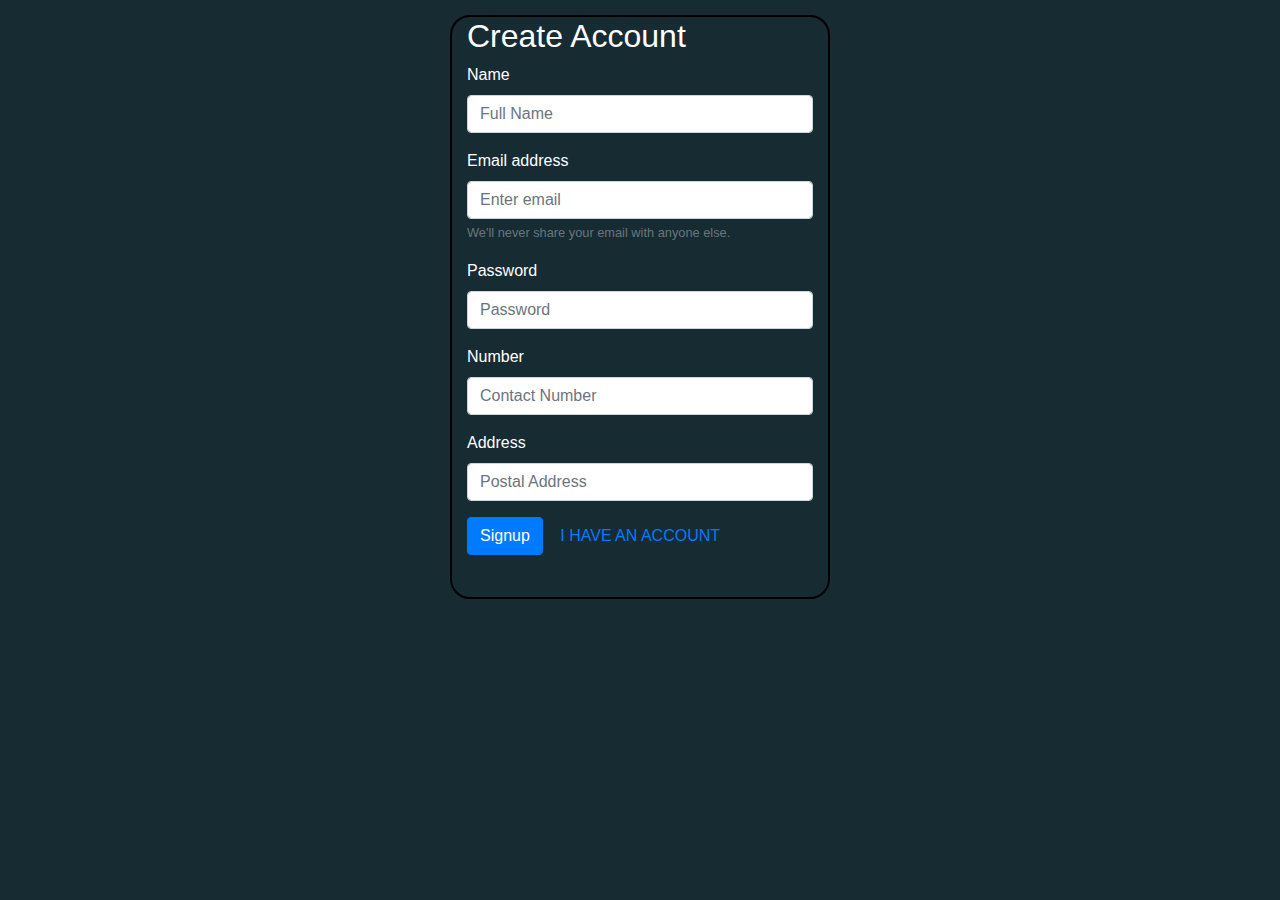
<file: index.html>
<!DOCTYPE html>
<html lang="en">

<head>
  <meta charset="UTF-8">
  <meta http-equiv="X-UA-Compatible" content="IE=edge">
  <meta name="viewport" content="width=device-width, initial-scale=1.0">
  <title>Profile</title>
  <link rel="stylesheet" href="https://cdnjs.cloudflare.com/ajax/libs/font-awesome/4.7.0/css/font-awesome.min.css">
  <link rel="stylesheet" href="style.css">
  <link rel="stylesheet" href="https://maxcdn.bootstrapcdn.com/bootstrap/4.0.0/css/bootstrap.min.css"
    integrity="sha384-Gn5384xqQ1aoWXA+058RXPxPg6fy4IWvTNh0E263XmFcJlSAwiGgFAW/dAiS6JXm" crossorigin="anonymous">
    <style>
      body{
          background-color: #162B32;
      }
  </style>
</head>

<body >

      <!-- signup -->


      <div class="container">
        <div class="row">
            <div class="col-md-4">

            </div>
            <div class="col-md-4 signupDiv">
                <h2>Create Account</h2>
                <form onSubmit="return false">
                    <div class="form-group">
                        <label for="name">Name</label>
                        <input type="text" class="form-control" id="name" placeholder="Full Name">
                    </div>
                    <div class="form-group">
                        <label for="email">Email address</label>
                        <input type="text" class="form-control" id="email" aria-describedby="emailHelp"
                            placeholder="Enter email">
                        <small id="emailHelp" class="form-text text-white text-muted">We'll never share your email with anyone
                            else.</small>
                    </div>
                    <div class="form-group">
                        <label for="password">Password</label>
                        <input type="password" class="form-control" id="password" placeholder="Password">
                    </div>
                    <div class="form-group">
                        <label for="number">Number</label>
                        <input type="number" class="form-control" id="number" placeholder="Contact Number">
                    </div>
                    <div class="form-group">
                        <label for="address">Address</label>
                        <input type="text" class="form-control" id="address" placeholder="Postal Address">
                    </div>
                    <button type="submit" class="btn btn-primary" onClick="onSignup()">Signup</button>
                    <button type="button" class="btn btn-link"><a href="login.html">I HAVE AN ACCOUNT</a></button>
                    <div class="alert" role="alert" id="message"></div>
                </form>
            </div>
            <div class="col-md-4">

            </div>

        </div>
    </div>


  <script src="https://code.jquery.com/jquery-3.2.1.slim.min.js"
    integrity="sha384-KJ3o2DKtIkvYIK3UENzmM7KCkRr/rE9/Qpg6aAZGJwFDMVNA/GpGFF93hXpG5KkN"
    crossorigin="anonymous"></script>
  <script src="https://cdnjs.cloudflare.com/ajax/libs/popper.js/1.12.9/umd/popper.min.js"
    integrity="sha384-ApNbgh9B+Y1QKtv3Rn7W3mgPxhU9K/ScQsAP7hUibX39j7fakFPskvXusvfa0b4Q"
    crossorigin="anonymous"></script>
  <script src="https://maxcdn.bootstrapcdn.com/bootstrap/4.0.0/js/bootstrap.min.js"
    integrity="sha384-JZR6Spejh4U02d8jOt6vLEHfe/JQGiRRSQQxSfFWpi1MquVdAyjUar5+76PVCmYl"
    crossorigin="anonymous"></script>
  <script src="app.js"></script>
</body>

</html>
</file>
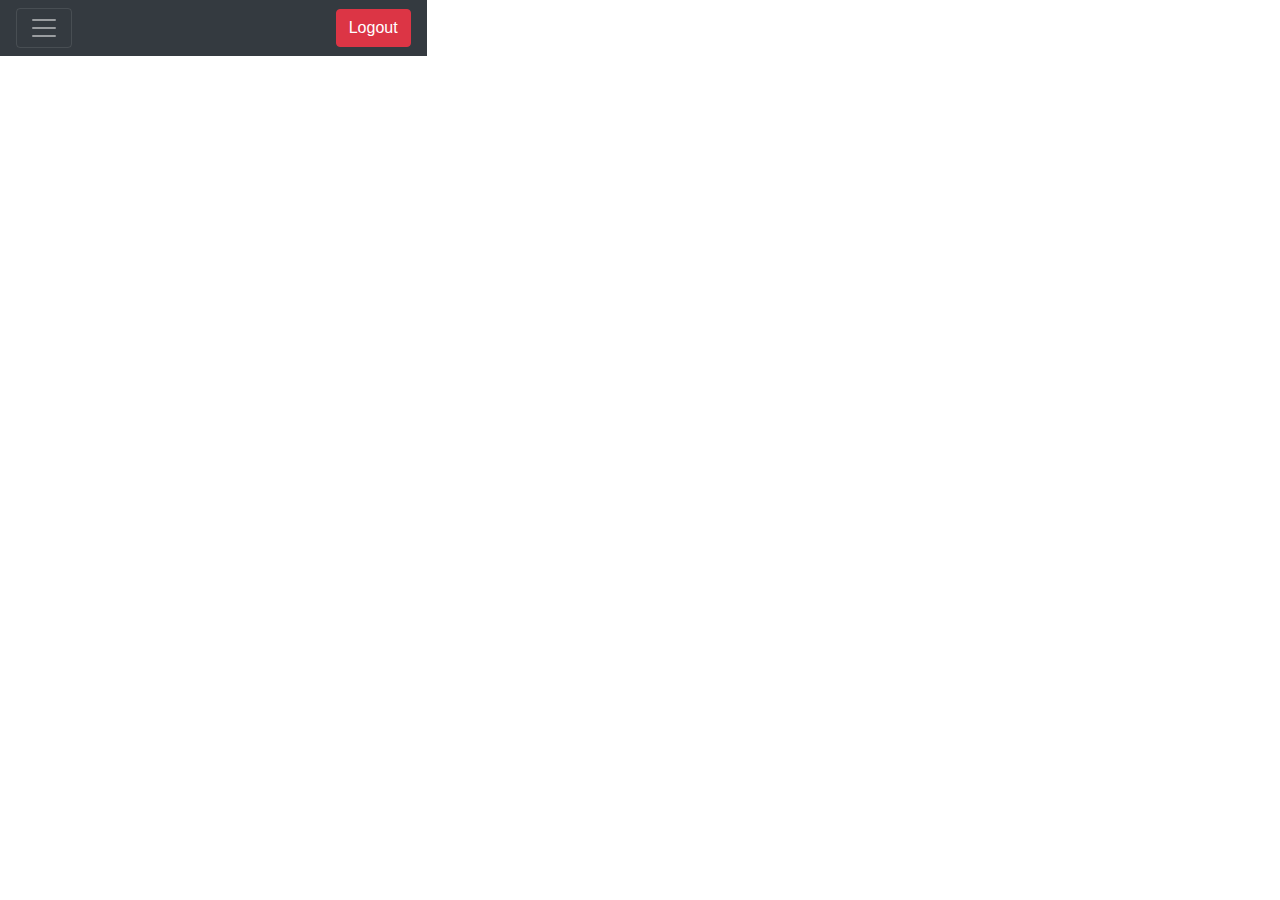
<file: dashboard.html>
<!DOCTYPE html>
<html lang="en">

<head>
  <meta charset="UTF-8">
  <meta http-equiv="X-UA-Compatible" content="IE=edge">
  <meta name="viewport" content="width=device-width, initial-scale=1.0">
  <title>Profile</title>
  <link rel="stylesheet" href="https://cdnjs.cloudflare.com/ajax/libs/font-awesome/4.7.0/css/font-awesome.min.css">
  <link rel="stylesheet" href="style.css">
  <link rel="stylesheet" href="https://maxcdn.bootstrapcdn.com/bootstrap/4.0.0/css/bootstrap.min.css"
    integrity="sha384-Gn5384xqQ1aoWXA+058RXPxPg6fy4IWvTNh0E263XmFcJlSAwiGgFAW/dAiS6JXm" crossorigin="anonymous">
</head>

<body onload="getCurrentUser()">

  <div class="container-fluid">
    <div class="row ">
      <div class="col-4 m-0 p-0" id="userDashboard">
        <div class="pos-f-t">
          <nav class="navbar navbar-dark bg-dark">
            <button class="navbar-toggler" type="button" data-toggle="collapse"
              data-target="#navbarToggleExternalContent" aria-controls="navbarToggleExternalContent"
              aria-expanded="false" aria-label="Toggle navigation">
              <span class="navbar-toggler-icon"></span>
            </button>

            <button type="button" class="btn btn-danger" onclick="onLogout()">Logout</button>
          </nav>
          <div class="collapse bg-dark" id="navbarToggleExternalContent">
            <div class="bg-dark p-4">
              <div class="profileImage">
                <img src="1.jpg" alt="">
              </div>
              <div>
                <h4 id="detial" class="text-white"></h4>
              </div>
              <div class="icon-and-des">
                <i class="fa fa-user text-white" aria-hidden="true"></i>
                <span class="text-white" id="currentUserName"></span>
              </div>
              <div class="icon-and-des">
                <i class="fa fa-envelope text-white" aria-hidden="true"></i>
                <span class="text-white" id="currentUserEmail"></span>
              </div>
              <div class="icon-and-des">
                <i class="fa fa-map-marker text-white" aria-hidden="true"></i>
                <span class="text-white" id="currentUserAddress"></span>
              </div>
              <div class="icon-and-des">
                <i class="fa fa-phone text-white" aria-hidden="true"></i>
                <span class="text-white" id="currentUserNumber"></span>
              </div>
            </div>
          </div>
        </div>
      </div>




    </div>
  </div>


  <script src="https://code.jquery.com/jquery-3.2.1.slim.min.js"
    integrity="sha384-KJ3o2DKtIkvYIK3UENzmM7KCkRr/rE9/Qpg6aAZGJwFDMVNA/GpGFF93hXpG5KkN"
    crossorigin="anonymous"></script>
  <script src="https://cdnjs.cloudflare.com/ajax/libs/popper.js/1.12.9/umd/popper.min.js"
    integrity="sha384-ApNbgh9B+Y1QKtv3Rn7W3mgPxhU9K/ScQsAP7hUibX39j7fakFPskvXusvfa0b4Q"
    crossorigin="anonymous"></script>
  <script src="https://maxcdn.bootstrapcdn.com/bootstrap/4.0.0/js/bootstrap.min.js"
    integrity="sha384-JZR6Spejh4U02d8jOt6vLEHfe/JQGiRRSQQxSfFWpi1MquVdAyjUar5+76PVCmYl"
    crossorigin="anonymous"></script>
  <script src="app.js"></script>
</body>

</html>
</file>
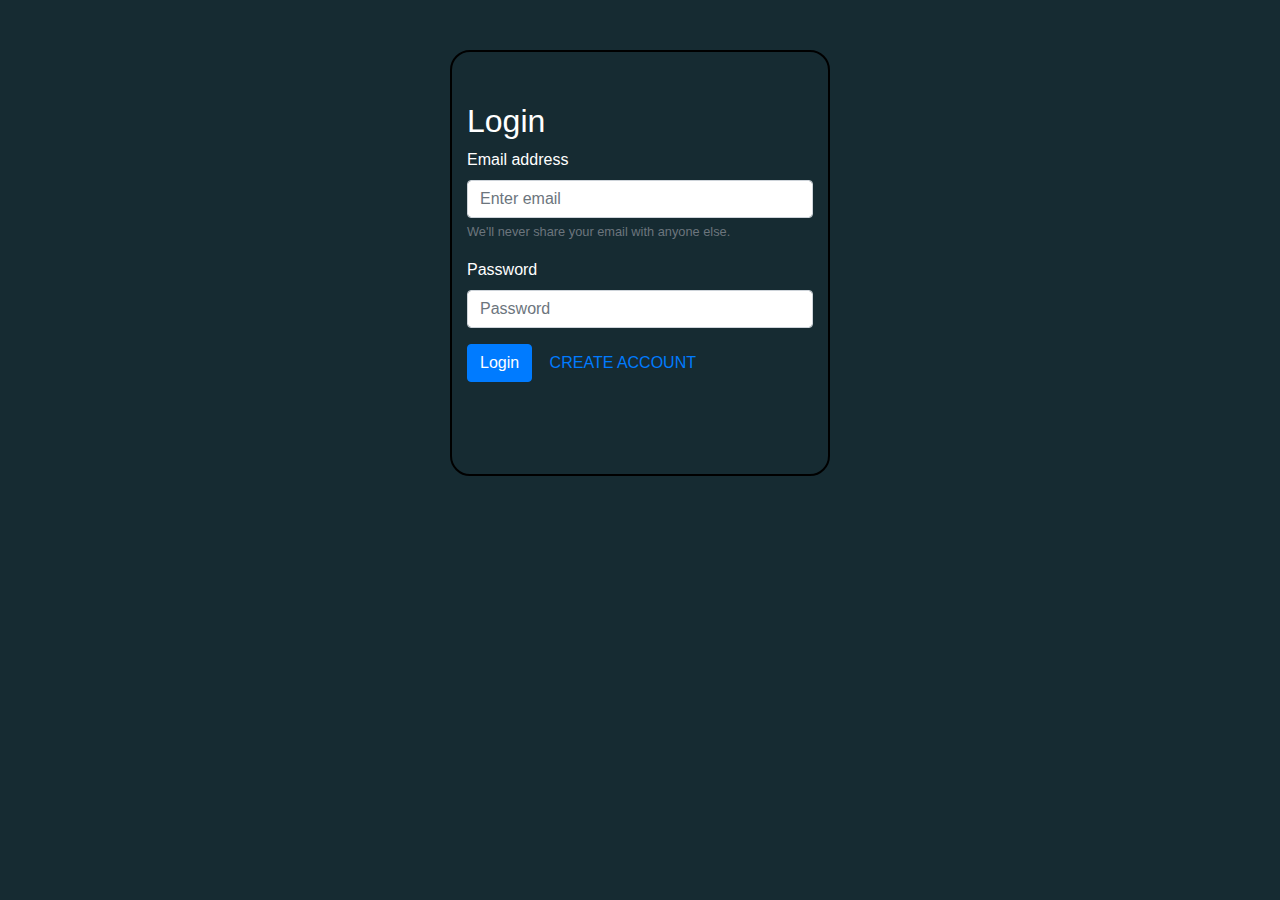
<file: login.html>
<!DOCTYPE html>
<html lang="en">

<head>
    <meta charset="UTF-8">
    <meta http-equiv="X-UA-Compatible" content="IE=edge">
    <meta name="viewport" content="width=device-width, initial-scale=1.0">
    <title>Login</title>
    <link rel="stylesheet" href="style.css">
    <link rel="stylesheet" href="https://maxcdn.bootstrapcdn.com/bootstrap/4.0.0/css/bootstrap.min.css"
        integrity="sha384-Gn5384xqQ1aoWXA+058RXPxPg6fy4IWvTNh0E263XmFcJlSAwiGgFAW/dAiS6JXm" crossorigin="anonymous">
    <script src="app.js"></script>
    <style>
        body{
            background-color: #162B32;
            color: white !important;
        }
    </style>
</head>

<body>
    <div class="container">
        <div class="row">
            <div class="col-md-4">
        
            </div>
            <div class="col-md-4 loginDiv">
             <h2>Login</h2>
            <form onsubmit="return false">
                <div class="form-group">
                    <label for="email">Email address</label>
                    <input type="email" class="form-control" id="email" aria-describedby="emailHelp" placeholder="Enter email">
                    <small id="emailHelp" class="form-text text-muted">We'll never share your email with anyone else.</small>
                </div>
                <div class="form-group">
                    <label for="password">Password</label>
                    <input type="password" class="form-control" id="password" placeholder="Password">
                </div>
                <button type="submit" class="btn btn-primary" onClick="onLogin()">Login</button>
                <button type="button" class="btn btn-link"><a href="index.html">CREATE ACCOUNT</a></button>
                <div class="alert" role="alert" id="message"></div>
            </form>
            </div>
            <div class="col-md-4">
                
            </div>
        </div>
    </div>


    <script src="https://code.jquery.com/jquery-3.2.1.slim.min.js"
        integrity="sha384-KJ3o2DKtIkvYIK3UENzmM7KCkRr/rE9/Qpg6aAZGJwFDMVNA/GpGFF93hXpG5KkN"
        crossorigin="anonymous"></script>
    <script src="https://cdnjs.cloudflare.com/ajax/libs/popper.js/1.12.9/umd/popper.min.js"
        integrity="sha384-ApNbgh9B+Y1QKtv3Rn7W3mgPxhU9K/ScQsAP7hUibX39j7fakFPskvXusvfa0b4Q"
        crossorigin="anonymous"></script>
    <script src="https://maxcdn.bootstrapcdn.com/bootstrap/4.0.0/js/bootstrap.min.js"
        integrity="sha384-JZR6Spejh4U02d8jOt6vLEHfe/JQGiRRSQQxSfFWpi1MquVdAyjUar5+76PVCmYl"
        crossorigin="anonymous"></script>
</body>

</html>
</file>
<file: style.css>
body{
    margin: 0 !important;
    padding: 0 !important;
}
.profileImage{
   width: 120px;
   height: 100px;
}
.profileImage img{
    width: 100%;
    height: 100%;
    border-radius: 50%;
}

#navbarToggleExternalContent{
    min-height: 100vh ;
}
.icon-and-des{
    margin-top: 30px;
    font-size: 20px !important;
}

@media only screen and (max-width: 600px) {
    .icon-and-des{
        font-size: 20px !important;
    }
    #navbarToggleExternalContent{
    height: 50vh !important;
    }
  }
.homepage{
    color: black !important;
}
#home{
    height: 56px !important;
    text-align: center;
}
.post{
    width: 900px !important;
    margin-left: 50px !important;
}
#createPost{
    width: 60%!important;
    align-items: center;
    text-align: center;
    margin-left: 50px;
}
#createPost a{
    /* position: fixed; */
    margin-left: 800px !important;
    margin-top: 400px !important;
    color: black;
    text-decoration: none;
    font-size: 50px;
}
#postItem{
    display: flex;
    flex-direction: row;
    flex-wrap: wrap;
}

.loginDiv{
    margin-top: 50px;
    padding: 50px;
    border: 2px solid black;
    border-radius: 20px;
}
.signupDiv{
    margin-top: 15px;
    border: 2px solid black;
    border-radius: 20px;
    color:  white !important;
}
  











.main-navbar img {
    width: 50px;
    height: 50px;
    border-radius: 50%;
}
</file>
